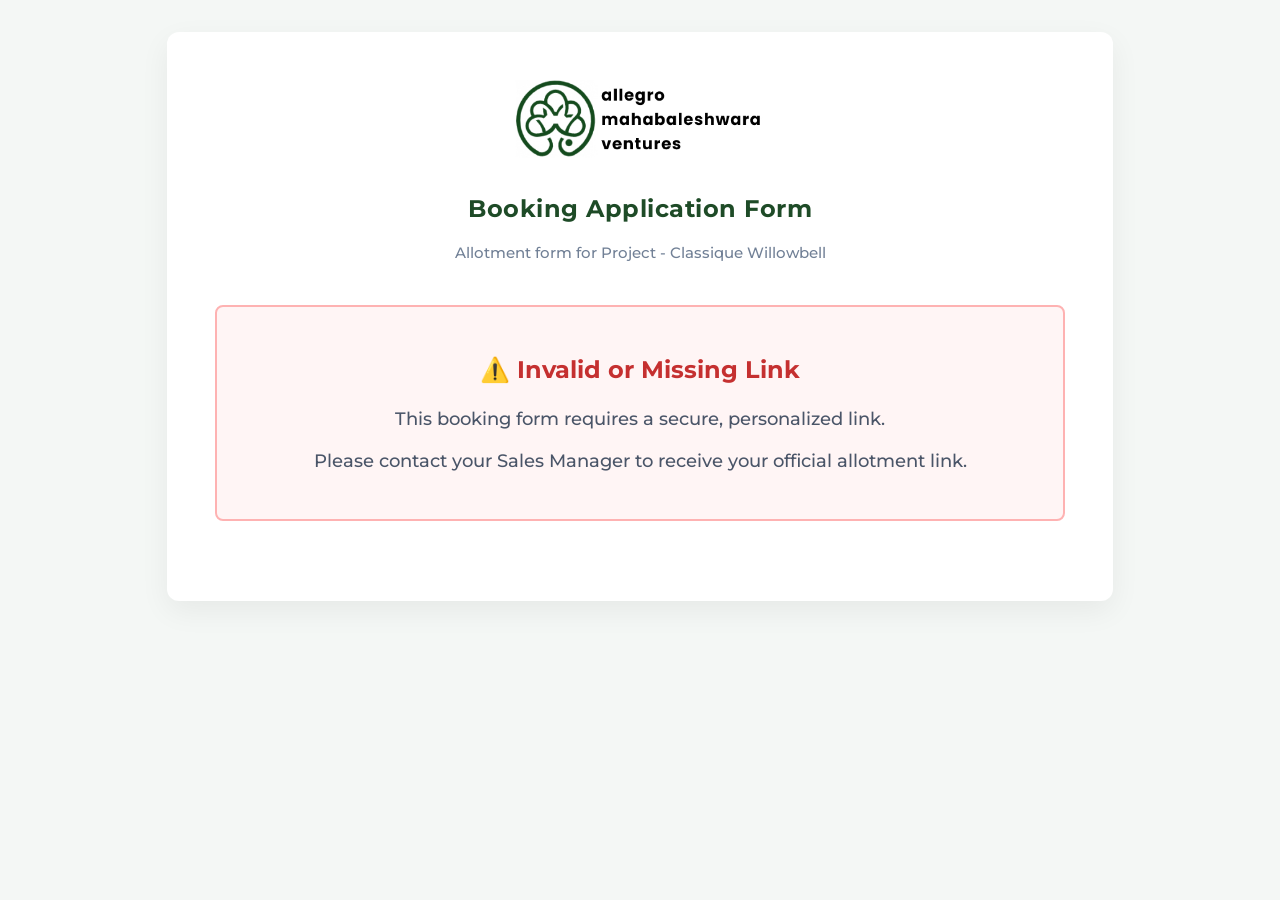
<file: index.html>
<!DOCTYPE html>
<html lang="en">
<head>
<meta charset="UTF-8">
<meta name="viewport" content="width=device-width, initial-scale=1.0">
<title>Booking Application Form - Classique Willowbell</title>

<link rel="icon" type="image/png" href="favicon-96x96.png" sizes="96x96" />
<link rel="icon" type="image/svg+xml" href="favicon.svg" />
<link rel="shortcut icon" href="favicon.ico" />
<link rel="apple-touch-icon" sizes="180x180" href="apple-touch-icon.png" />
<link rel="manifest" href="site.webmanifest" />

<link rel="preconnect" href="https://fonts.googleapis.com">
<link rel="preconnect" href="https://fonts.gstatic.com" crossorigin>
<link href="https://fonts.googleapis.com/css2?family=Montserrat:wght@400;500;600;700&display=swap" rel="stylesheet">
<style>
  :root { --primary: #1E4B27; --primary-hover: #14361A; --bg: #F4F7F5; --surface: #FFFFFF; --text: #2d3748; --border: #CBD5E0; --error: #E53E3E; }
  body { font-family: 'Montserrat', sans-serif; background-color: var(--bg); color: var(--text); display: flex; justify-content: center; padding: 2rem; margin: 0; }
  .form-container { background: var(--surface); padding: 3rem; border-radius: 12px; box-shadow: 0 10px 30px rgba(0,0,0,0.06); width: 100%; max-width: 850px; }
  .logo-container { text-align: center; margin-bottom: 2rem; }
  .logo-container img { max-width: 250px; height: auto; }
  h2 { margin-top: 0; color: var(--primary); font-weight: 700; text-align: center; letter-spacing: 0.5px;}
  p.subtitle { color: #718096; font-size: 0.95rem; margin-bottom: 2.5rem; text-align: center; font-weight: 500; line-height: 1.5;}
  
  .step-indicator { display: flex; justify-content: space-between; margin-bottom: 2.5rem; position: relative; }
  .step-indicator::before { content: ''; position: absolute; top: 50%; left: 0; right: 0; height: 3px; background: var(--border); z-index: 1; transform: translateY(-50%); }
  .step-dot { width: 30px; height: 30px; border-radius: 50%; background: var(--surface); border: 3px solid var(--border); z-index: 2; display: flex; align-items: center; justify-content: center; font-weight: bold; color: #718096; transition: all 0.3s; }
  .step-dot.active { border-color: var(--primary); background: var(--primary); color: white; }
  .step-dot.completed { border-color: var(--primary); background: var(--surface); color: var(--primary); }

  .form-step { display: none; animation: fadeIn 0.4s ease; }
  .form-step.active { display: block; }
  @keyframes fadeIn { from { opacity: 0; transform: translateY(10px); } to { opacity: 1; transform: translateY(0); } }

  .section-title { font-size: 1.25rem; font-weight: 700; color: var(--primary); border-bottom: 2px solid var(--primary); padding-bottom: 0.5rem; margin-bottom: 1.5rem; }
  .form-group { margin-bottom: 1.5rem; }
  .form-row { display: flex; gap: 1.5rem; flex-wrap: wrap; }
  .form-row > .form-group { flex: 1; min-width: 200px; }
  label { display: block; font-size: 0.9rem; font-weight: 600; margin-bottom: 0.5rem; color: #4A5568; }
  .required { color: var(--error); }
  .hint { font-size: 0.8rem; color: #718096; margin-bottom: 0.5rem; display: block;}
  
  input[type="text"], input[type="email"], input[type="tel"], input[type="date"], select, textarea { width: 100%; padding: 0.85rem; border: 1px solid var(--border); border-radius: 6px; font-size: 1rem; box-sizing: border-box; transition: all 0.2s; font-family: inherit; background-color: #F7FAFC; }
  input:focus, select:focus, textarea:focus { outline: none; border-color: var(--primary); box-shadow: 0 0 0 3px rgba(30, 75, 39, 0.15); background-color: #FFFFFF; }

  .radio-group { display: flex; gap: 1.5rem; align-items: center; padding: 0.5rem 0; }
  .radio-group label { font-weight: 500; display: flex; align-items: center; gap: 0.5rem; margin-bottom: 0; cursor: pointer; color: #4A5568;}
  .radio-group input[type="radio"] { width: auto; accent-color: var(--primary); width: 1.2rem; height: 1.2rem; cursor: pointer;}
  
  .toggle-block { background: #F7FAFC; border: 1px solid var(--border); padding: 1.5rem; border-radius: 8px; margin-bottom: 1.5rem; text-align: center; }
  .toggle-block p { font-size: 1.1rem; font-weight: 600; color: var(--primary); margin-top: 0; margin-bottom: 1rem; }
  .toggle-block .radio-group { justify-content: center; gap: 3rem; }
  .conditional-content { display: none; margin-top: 2rem; }

  input[type="file"] { display: block; width: 100%; padding: 0.75rem; font-size: 0.9rem; color: #718096; background: #F7FAFC; border: 1px dashed var(--border); border-radius: 6px; cursor: pointer; }
  .file-hint { font-size: 0.8rem; color: #718096; margin-top: 0.35rem; }

  .address-block { background: #FFFFFF; border: 1px solid var(--border); padding: 1.2rem; border-radius: 8px; margin-top: 0.5rem; margin-bottom: 1.5rem; }
  .address-title { font-size: 0.95rem; font-weight: 700; color: var(--primary); margin-bottom: 1rem; border-bottom: 1px dashed var(--border); padding-bottom: 0.5rem; display: flex; justify-content: space-between; align-items: center; }
  .sync-checkbox { display: flex; align-items: center; gap: 0.5rem; font-size: 0.85rem; cursor: pointer; color: #4A5568; font-weight: 600; margin-bottom: 0;}
  .sync-checkbox input { width: auto; cursor: pointer; }

  .btn-container { display: flex; justify-content: space-between; margin-top: 2.5rem; gap: 1rem; }
  .btn-outline { background: transparent; color: var(--primary); border: 2px solid var(--primary); padding: 1rem 2rem; border-radius: 8px; font-weight: 700; cursor: pointer; font-family: inherit; font-size: 1rem; transition: all 0.2s; }
  .btn-outline:hover { background: rgba(30, 75, 39, 0.05); }
  .btn-primary { background: var(--primary); color: white; border: none; padding: 1rem 2rem; border-radius: 8px; font-weight: 700; cursor: pointer; font-family: inherit; font-size: 1rem; transition: background 0.2s; flex-grow: 1; text-align: center; }
  .btn-primary:hover { background: var(--primary-hover); }

  .add-coapp-btn { background: #E2E8F0; color: var(--text); border: 2px dashed var(--border); padding: 1rem; width: 100%; border-radius: 8px; font-weight: 600; cursor: pointer; margin-top: 1rem; font-family: inherit; transition: all 0.2s; }
  .add-coapp-btn:hover { border-color: var(--primary); color: var(--primary); background: #F7FAFC; }
  
  .remove-coapp-btn { background: transparent; color: var(--error); border: none; font-size: 0.85rem; font-weight: 600; cursor: pointer; text-decoration: underline; padding: 0; }
  
  .coapp-card { background: #FFFFFF; border: 1px solid var(--border); padding: 2rem; border-radius: 8px; margin-bottom: 1.5rem; box-shadow: 0 4px 6px rgba(0,0,0,0.02); display: none; animation: fadeIn 0.4s ease; }
  .coapp-header { display: flex; justify-content: space-between; align-items: center; border-bottom: 2px solid var(--primary); padding-bottom: 0.5rem; margin-bottom: 1.5rem; }
  .coapp-header h3 { margin: 0; font-size: 1.1rem; color: var(--primary); }

  .summary-card { background: #EDF2F7; border-left: 5px solid var(--primary); padding: 1.5rem; border-radius: 6px; margin-bottom: 1.5rem; }
  .summary-row { display: flex; justify-content: space-between; margin-bottom: 0.5rem; border-bottom: 1px solid #E2E8F0; padding-bottom: 0.5rem; }
  .summary-row:last-child { margin-bottom: 0; border-bottom: none; padding-bottom: 0; }
  .summary-label { font-weight: 600; color: #4A5568; }
  .summary-value { font-weight: 700; color: var(--primary); font-size: 1.1rem;}
  
  .hard-stop { background: #FFF5F5; border: 1px solid #FEB2B2; padding: 1rem; border-radius: 6px; margin-top: 1.5rem; }
  .hard-stop label { font-size: 1rem; color: #C53030; display: flex; align-items: flex-start; gap: 0.75rem; margin-bottom: 0;}
  .hard-stop input { width: 1.2rem; height: 1.2rem; margin-top: 0.15rem; accent-color: #C53030; cursor: pointer;}
  .hard-stop p { margin: 0.5rem 0 0 2rem; font-size: 0.85rem; color: #718096; font-weight: 500;}

  #status-message { margin-top: 1.5rem; text-align: center; font-weight: 600; font-size: 1rem; min-height: 20px; }
  .id-block { background: #F7FAFC; padding: 1.5rem; border: 1px solid var(--border); border-radius: 8px; }
</style>
</head>
<body>

<div class="form-container">
  <div class="logo-container"><img src="logo-amv.jpg" alt="Allegro Mahabaleshwara Ventures Logo"></div>
  <h2>Booking Application Form</h2>
  <p class="subtitle">Allotment form for Project - Classique Willowbell</p>

  <!-- THE FAILSAFE ERROR SCREEN -->
  <div id="failsafe-error" style="display: none; background: #FFF5F5; border: 2px solid #FEB2B2; padding: 3rem 2rem; border-radius: 8px; text-align: center; margin-bottom: 2rem;">
    <h3 style="color: #C53030; margin-top: 0; font-size: 1.5rem;">⚠️ Invalid or Missing Link</h3>
    <p style="color: #4A5568; font-size: 1.1rem; font-weight: 500; margin-bottom: 0;">This booking form requires a secure, personalized link.<br><br>Please contact your Sales Manager to receive your official allotment link.</p>
  </div>

  <div class="step-indicator">
    <div class="step-dot active" id="dot-1">1</div>
    <div class="step-dot" id="dot-2">2</div>
    <div class="step-dot" id="dot-3">3</div>
    <div class="step-dot" id="dot-4">4</div>
    <div class="step-dot" id="dot-5">5</div>
  </div>
  
  <form id="bookingForm">
    
    <!-- STEP 1: ALLOTMENT SUMMARY -->
    <div class="form-step active" id="step-1">
      <div class="section-title">Step 1: Allotment Confirmation</div>
      <div class="summary-card">
        <div class="summary-row"><span class="summary-label">Allocated Unit Number</span><span class="summary-value" id="display_unit">Loading...</span></div>
        <div class="summary-row"><span class="summary-label">Unit Type</span><span class="summary-value" id="display_type">Loading...</span></div>
        <div class="summary-row"><span class="summary-label">Floor Level</span><span class="summary-value" id="display_floor">Loading...</span></div>
        <div class="summary-row"><span class="summary-label">Parking Slot</span><span class="summary-value" id="display_parking">Loading...</span></div>
      </div>
      <input type="hidden" name="allocated_unit_no" id="hidden_unit">
      <input type="hidden" name="unit_type" id="hidden_type">
      <input type="hidden" name="floor_level" id="hidden_floor">

      <div class="hard-stop">
        <label><input type="checkbox" id="confirmAllotment" required> I confirm that the apartment allotment details shown above are correct.</label>
        <p>Details incorrect? Please do not proceed. Contact your Sales Manager immediately.</p>
      </div>

      <div class="btn-container">
        <button type="button" class="btn-primary" onclick="nextStep('step-1', 'step-2', 1)">Continue to Next Step</button>
      </div>
    </div>

    <!-- STEP 2: PRIMARY APPLICANT & FINANCE -->
    <div class="form-step" id="step-2">
      <div class="section-title">Step 2: Primary Applicant & Finance</div>
      
      <div class="form-group"><label>Full Name <span class="required">*</span></label><input type="text" name="applicant_1_name" placeholder="Enter full name" required></div>
      <div class="form-row">
        <div class="form-group"><label>Relative's Name <span class="required">*</span></label><input type="text" name="applicant_1_relation" required></div>
        <div class="form-group"><label>Relationship <span class="required">*</span></label><input type="text" name="applicant_1_relationship" placeholder="e.g. Father" required></div>
      </div>
      <div class="form-row">
        <div class="form-group"><label>Mobile Number <span class="required">*</span></label><input type="tel" name="applicant_1_mobile" required></div>
        <div class="form-group"><label>Date of Birth <span class="required">*</span></label><input type="date" name="applicant_1_dob" required></div>
      </div>
      <div class="form-group"><label>Email Address <span class="required">*</span></label><input type="email" name="applicant_1_email" required></div>

      <!-- APPLICANT 1 ID & UPLOADS -->
      <div class="form-row">
        <div class="form-group id-block">
          <label>PAN Number <span class="required">*</span></label>
          <input type="text" name="applicant_1_pan_number" maxlength="10" oninput="this.value = this.value.toUpperCase();" required>
          <label style="margin-top: 1.5rem;">Upload PAN Card <span class="required">*</span></label>
          <input type="file" name="applicant_1_pan_proof" accept=".pdf,image/*" onchange="checkFileSize(this)" required>
          <div class="file-hint">Max 10 MB.</div>
        </div>
        <div class="form-group id-block">
          <label>Aadhaar / Passport Number <span class="required">*</span></label>
          <input type="text" name="applicant_1_aadhaar_number" oninput="this.value = this.value.toUpperCase();" required>
          <label style="margin-top: 1.5rem;">Upload Aadhaar / Passport <span class="required">*</span></label>
          <input type="file" name="applicant_1_id_proof" accept=".pdf,image/*" onchange="checkFileSize(this)" required>
          <div class="file-hint">Max 10 MB.</div>
        </div>
      </div>

      <!-- APPLICANT 1 ADDRESS -->
      <div class="address-block">
        <div class="address-title">Permanent Address (As per ID Proof)</div>
        <div class="form-group"><label>Address Line 1 <span class="required">*</span></label><input type="text" name="applicant_1_address_line_1" required></div>
        <div class="form-group"><label>Address Line 2</label><input type="text" name="applicant_1_address_line_2"></div>
        <div class="form-row">
          <div class="form-group"><label>City / Town <span class="required">*</span></label><input type="text" name="applicant_1_city" required></div>
          <div class="form-group"><label>State / Province <span class="required">*</span></label><input type="text" name="applicant_1_state" required></div>
        </div>
        <div class="form-row">
          <div class="form-group"><label>PIN / Postal Code <span class="required">*</span></label><input type="text" name="applicant_1_pincode" required></div>
          <div class="form-group"><label>Country <span class="required">*</span></label><input type="text" name="applicant_1_country" value="India" required></div>
        </div>
      </div>

      <!-- FINANCE SECTION -->
      <div style="margin-top: 2rem; border-top: 1px solid var(--border); padding-top: 1.5rem;">
        <div class="form-group">
          <label>Reason for Purchase? <span class="required">*</span></label>
          <div class="radio-group">
            <label><input type="radio" name="purchaseReason" value="SELF OCCUPATION" required> Self Occupation</label>
            <label><input type="radio" name="purchaseReason" value="INVESTMENT" required> Investment</label>
          </div>
        </div>
        <div class="form-group">
          <label>Whether Institutional Finance Required? <span class="required">*</span></label>
          <div class="radio-group">
            <label><input type="radio" name="financeRequired" value="YES" onclick="toggleVisibility('financeBlock', true)" required> Yes</label>
            <label><input type="radio" name="financeRequired" value="NO" onclick="toggleVisibility('financeBlock', false)" required> No</label>
          </div>
        </div>
        <div class="form-group" id="financeBlock" style="display: none; padding-left: 1rem; border-left: 3px solid var(--primary);">
          <label for="loanExtent">What Extent of Loan is Required? <span class="required">*</span></label>
          <input type="text" id="loanExtent" name="loanExtent" placeholder="e.g. 50 Lakhs or 80%">
        </div>
      </div>

      <div class="btn-container">
        <button type="button" class="btn-outline" onclick="prevStep('step-2', 'step-1', 2)">Back</button>
        <button type="button" class="btn-primary" onclick="nextStep('step-2', 'step-3', 2)">Next Step</button>
      </div>
    </div>

    <!-- STEP 3: DYNAMIC CO-APPLICANTS (UP TO 3) -->
    <div class="form-step" id="step-3">
      <div class="section-title">Step 3: Co-Applicant Details</div>
      
      <div class="toggle-block">
        <p>Would you like to add any Co-Applicants? (Max 3)</p>
        <div class="radio-group">
          <label><input type="radio" name="has_coapps" value="YES" onclick="initCoApps(true)"> Yes</label>
          <label><input type="radio" name="has_coapps" value="NO" onclick="initCoApps(false)" checked> No</label>
        </div>
      </div>

      <div id="coAppWrapper" class="conditional-content" style="background: transparent; border: none; padding: 0;">
        
        <!-- APPLICANT 2 BLOCK -->
        <div class="coapp-card" id="app2Block">
          <div class="coapp-header">
            <h3>Applicant 2 (Co-Applicant)</h3>
            <button type="button" class="remove-coapp-btn" onclick="removeCoApp(2)">Remove</button>
          </div>
          <div class="form-group"><label>Full Name <span class="required">*</span></label><input type="text" name="applicant_2_name" disabled></div>
          <div class="form-row">
            <div class="form-group"><label>Relative's Name <span class="required">*</span></label><input type="text" name="applicant_2_relation" disabled></div>
            <div class="form-group"><label>Relationship <span class="required">*</span></label><input type="text" name="applicant_2_relationship" disabled></div>
          </div>
          <div class="form-row">
            <div class="form-group"><label>Mobile Number <span class="required">*</span></label><input type="tel" name="applicant_2_mobile" disabled></div>
            <div class="form-group"><label>Date of Birth <span class="required">*</span></label><input type="date" name="applicant_2_dob" disabled></div>
          </div>
          <div class="form-group"><label>Email Address <span class="required">*</span></label><input type="email" name="applicant_2_email" disabled></div>
          <div class="form-row">
            <div class="form-group id-block"><label>PAN Number <span class="required">*</span></label><input type="text" name="applicant_2_pan_number" maxlength="10" oninput="this.value = this.value.toUpperCase();" disabled><label style="margin-top: 1.5rem;">Upload PAN Card <span class="required">*</span></label><input type="file" name="applicant_2_pan_proof" accept=".pdf,image/*" onchange="checkFileSize(this)" disabled></div>
            <div class="form-group id-block"><label>Aadhaar / Passport <span class="required">*</span></label><input type="text" name="applicant_2_aadhaar_number" oninput="this.value = this.value.toUpperCase();" disabled><label style="margin-top: 1.5rem;">Upload Document <span class="required">*</span></label><input type="file" name="applicant_2_id_proof" accept=".pdf,image/*" onchange="checkFileSize(this)" disabled></div>
          </div>
          <div class="address-block">
            <div class="address-title">Permanent Address <label class="sync-checkbox"><input type="checkbox" id="sameAsApp1_app2" onchange="syncAddress('applicant_2_', this.checked)" disabled> Same as Applicant 1</label></div>
            <div class="form-group"><label>Address Line 1 <span class="required">*</span></label><input type="text" name="applicant_2_address_line_1" disabled></div>
            <div class="form-group"><label>Address Line 2</label><input type="text" name="applicant_2_address_line_2" disabled></div>
            <div class="form-row"><div class="form-group"><label>City / Town <span class="required">*</span></label><input type="text" name="applicant_2_city" disabled></div><div class="form-group"><label>State <span class="required">*</span></label><input type="text" name="applicant_2_state" disabled></div></div>
            <div class="form-row"><div class="form-group"><label>PIN <span class="required">*</span></label><input type="text" name="applicant_2_pincode" disabled></div><div class="form-group"><label>Country <span class="required">*</span></label><input type="text" name="applicant_2_country" disabled></div></div>
          </div>
        </div>

        <!-- APPLICANT 3 BLOCK -->
        <div class="coapp-card" id="app3Block">
          <div class="coapp-header">
            <h3>Applicant 3 (Co-Applicant)</h3>
            <button type="button" class="remove-coapp-btn" onclick="removeCoApp(3)">Remove</button>
          </div>
          <div class="form-group"><label>Full Name <span class="required">*</span></label><input type="text" name="applicant_3_name" disabled></div>
          <div class="form-row">
            <div class="form-group"><label>Relative's Name <span class="required">*</span></label><input type="text" name="applicant_3_relation" disabled></div>
            <div class="form-group"><label>Relationship <span class="required">*</span></label><input type="text" name="applicant_3_relationship" disabled></div>
          </div>
          <div class="form-row">
            <div class="form-group"><label>Mobile Number <span class="required">*</span></label><input type="tel" name="applicant_3_mobile" disabled></div>
            <div class="form-group"><label>Date of Birth <span class="required">*</span></label><input type="date" name="applicant_3_dob" disabled></div>
          </div>
          <div class="form-group"><label>Email Address <span class="required">*</span></label><input type="email" name="applicant_3_email" disabled></div>
          <div class="form-row">
            <div class="form-group id-block"><label>PAN Number <span class="required">*</span></label><input type="text" name="applicant_3_pan_number" maxlength="10" oninput="this.value = this.value.toUpperCase();" disabled><label style="margin-top: 1.5rem;">Upload PAN Card <span class="required">*</span></label><input type="file" name="applicant_3_pan_proof" accept=".pdf,image/*" onchange="checkFileSize(this)" disabled></div>
            <div class="form-group id-block"><label>Aadhaar / Passport <span class="required">*</span></label><input type="text" name="applicant_3_aadhaar_number" oninput="this.value = this.value.toUpperCase();" disabled><label style="margin-top: 1.5rem;">Upload Document <span class="required">*</span></label><input type="file" name="applicant_3_id_proof" accept=".pdf,image/*" onchange="checkFileSize(this)" disabled></div>
          </div>
          <div class="address-block">
            <div class="address-title">Permanent Address <label class="sync-checkbox"><input type="checkbox" id="sameAsApp1_app3" onchange="syncAddress('applicant_3_', this.checked)" disabled> Same as Applicant 1</label></div>
            <div class="form-group"><label>Address Line 1 <span class="required">*</span></label><input type="text" name="applicant_3_address_line_1" disabled></div>
            <div class="form-group"><label>Address Line 2</label><input type="text" name="applicant_3_address_line_2" disabled></div>
            <div class="form-row"><div class="form-group"><label>City / Town <span class="required">*</span></label><input type="text" name="applicant_3_city" disabled></div><div class="form-group"><label>State <span class="required">*</span></label><input type="text" name="applicant_3_state" disabled></div></div>
            <div class="form-row"><div class="form-group"><label>PIN <span class="required">*</span></label><input type="text" name="applicant_3_pincode" disabled></div><div class="form-group"><label>Country <span class="required">*</span></label><input type="text" name="applicant_3_country" disabled></div></div>
          </div>
        </div>

        <!-- APPLICANT 4 BLOCK -->
        <div class="coapp-card" id="app4Block">
          <div class="coapp-header">
            <h3>Applicant 4 (Co-Applicant)</h3>
            <button type="button" class="remove-coapp-btn" onclick="removeCoApp(4)">Remove</button>
          </div>
          <div class="form-group"><label>Full Name <span class="required">*</span></label><input type="text" name="applicant_4_name" disabled></div>
          <div class="form-row">
            <div class="form-group"><label>Relative's Name <span class="required">*</span></label><input type="text" name="applicant_4_relation" disabled></div>
            <div class="form-group"><label>Relationship <span class="required">*</span></label><input type="text" name="applicant_4_relationship" disabled></div>
          </div>
          <div class="form-row">
            <div class="form-group"><label>Mobile Number <span class="required">*</span></label><input type="tel" name="applicant_4_mobile" disabled></div>
            <div class="form-group"><label>Date of Birth <span class="required">*</span></label><input type="date" name="applicant_4_dob" disabled></div>
          </div>
          <div class="form-group"><label>Email Address <span class="required">*</span></label><input type="email" name="applicant_4_email" disabled></div>
          <div class="form-row">
            <div class="form-group id-block"><label>PAN Number <span class="required">*</span></label><input type="text" name="applicant_4_pan_number" maxlength="10" oninput="this.value = this.value.toUpperCase();" disabled><label style="margin-top: 1.5rem;">Upload PAN Card <span class="required">*</span></label><input type="file" name="applicant_4_pan_proof" accept=".pdf,image/*" onchange="checkFileSize(this)" disabled></div>
            <div class="form-group id-block"><label>Aadhaar / Passport <span class="required">*</span></label><input type="text" name="applicant_4_aadhaar_number" oninput="this.value = this.value.toUpperCase();" disabled><label style="margin-top: 1.5rem;">Upload Document <span class="required">*</span></label><input type="file" name="applicant_4_id_proof" accept=".pdf,image/*" onchange="checkFileSize(this)" disabled></div>
          </div>
          <div class="address-block">
            <div class="address-title">Permanent Address <label class="sync-checkbox"><input type="checkbox" id="sameAsApp1_app4" onchange="syncAddress('applicant_4_', this.checked)" disabled> Same as Applicant 1</label></div>
            <div class="form-group"><label>Address Line 1 <span class="required">*</span></label><input type="text" name="applicant_4_address_line_1" disabled></div>
            <div class="form-group"><label>Address Line 2</label><input type="text" name="applicant_4_address_line_2" disabled></div>
            <div class="form-row"><div class="form-group"><label>City / Town <span class="required">*</span></label><input type="text" name="applicant_4_city" disabled></div><div class="form-group"><label>State <span class="required">*</span></label><input type="text" name="applicant_4_state" disabled></div></div>
            <div class="form-row"><div class="form-group"><label>PIN <span class="required">*</span></label><input type="text" name="applicant_4_pincode" disabled></div><div class="form-group"><label>Country <span class="required">*</span></label><input type="text" name="applicant_4_country" disabled></div></div>
          </div>
        </div>

        <button type="button" class="add-coapp-btn" id="addCoAppBtn" onclick="addNextCoApp()">+ Add Another Co-Applicant</button>
      </div>

      <div class="btn-container">
        <button type="button" class="btn-outline" onclick="prevStep('step-3', 'step-2', 3)">Back</button>
        <button type="button" class="btn-primary" onclick="nextStep('step-3', 'step-4', 3)">Next Step</button>
      </div>
    </div>

    <!-- STEP 4: NOMINEE -->
    <div class="form-step" id="step-4">
      <div class="section-title">Step 4: Nominee Details</div>
      <div class="toggle-block">
        <p>Would you like to assign a Nominee?</p>
        <div class="radio-group">
          <label><input type="radio" name="has_nominee" value="YES" onclick="toggleRequiredBlock('nomineeBlock', true)"> Yes</label>
          <label><input type="radio" name="has_nominee" value="NO" onclick="toggleRequiredBlock('nomineeBlock', false)" checked> No</label>
        </div>
      </div>

      <div id="nomineeBlock" class="conditional-content">
        <div class="form-group"><label>Full Name <span class="required">*</span></label><input type="text" name="nominee_name" disabled></div>
        <div class="form-row"><div class="form-group"><label>Relative's Name <span class="required">*</span></label><input type="text" name="nominee_relation" disabled></div><div class="form-group"><label>Relationship <span class="required">*</span></label><input type="text" name="nominee_relationship" disabled></div></div>
        <div class="form-row"><div class="form-group"><label>Mobile Number <span class="required">*</span></label><input type="tel" name="nominee_mobile" disabled></div><div class="form-group"><label>Email Address <span class="required">*</span></label><input type="email" name="nominee_email" disabled></div></div>

        <div class="address-block">
          <div class="address-title">Permanent Address <label class="sync-checkbox"><input type="checkbox" id="sameAsApp1_nominee" onchange="syncAddress('nominee_', this.checked)" disabled> Same as Applicant 1</label></div>
          <div class="form-group"><label>Address Line 1 <span class="required">*</span></label><input type="text" name="nominee_address_line_1" disabled></div>
          <div class="form-group"><label>Address Line 2</label><input type="text" name="nominee_address_line_2" disabled></div>
          <div class="form-row"><div class="form-group"><label>City <span class="required">*</span></label><input type="text" name="nominee_city" disabled></div><div class="form-group"><label>State <span class="required">*</span></label><input type="text" name="nominee_state" disabled></div></div>
          <div class="form-row"><div class="form-group"><label>PIN <span class="required">*</span></label><input type="text" name="nominee_pincode" disabled></div><div class="form-group"><label>Country <span class="required">*</span></label><input type="text" name="nominee_country" disabled></div></div>
        </div>
      </div>

      <div class="btn-container">
        <button type="button" class="btn-outline" onclick="prevStep('step-4', 'step-3', 4)">Back</button>
        <button type="button" class="btn-primary" onclick="nextStep('step-4', 'step-5', 4)">Next Step</button>
      </div>
    </div>

    <!-- STEP 5: GPA & SUBMIT -->
    <div class="form-step" id="step-5">
      <div class="section-title">Step 5: Power of Attorney (GPA)</div>
      <div class="toggle-block">
        <p>Are you using a Power of Attorney (GPA) for this booking?</p>
        <div class="radio-group">
          <label><input type="radio" name="has_gpa" value="YES" onclick="toggleRequiredBlock('gpaBlock', true)"> Yes</label>
          <label><input type="radio" name="has_gpa" value="NO" onclick="toggleRequiredBlock('gpaBlock', false)" checked> No</label>
        </div>
      </div>

      <div id="gpaBlock" class="conditional-content">
        <div class="form-row"><div class="form-group" style="flex: 2;"><label>GPA Holder Name <span class="required">*</span></label><input type="text" name="gpa_name" disabled></div><div class="form-group" style="flex: 1;"><label>Date of Birth <span class="required">*</span></label><input type="date" name="gpa_dob" disabled></div></div>
        <div class="form-row"><div class="form-group"><label>Relative's Name <span class="required">*</span></label><input type="text" name="gpa_relation" disabled></div><div class="form-group"><label>Relationship <span class="required">*</span></label><input type="text" name="gpa_relationship" disabled></div></div>
        <div class="form-row"><div class="form-group"><label>Mobile <span class="required">*</span></label><input type="tel" name="gpa_mobile" disabled></div><div class="form-group"><label>Email <span class="required">*</span></label><input type="email" name="gpa_email" disabled></div></div>

        <div class="address-block">
          <div class="address-title">Permanent Address (As per document)</div>
          <div class="form-group"><label>Address Line 1 <span class="required">*</span></label><input type="text" name="gpa_address_line_1" disabled></div>
          <div class="form-group"><label>Address Line 2</label><input type="text" name="gpa_address_line_2" disabled></div>
          <div class="form-row"><div class="form-group"><label>City <span class="required">*</span></label><input type="text" name="gpa_city" disabled></div><div class="form-group"><label>State <span class="required">*</span></label><input type="text" name="gpa_state" disabled></div></div>
          <div class="form-row"><div class="form-group"><label>PIN <span class="required">*</span></label><input type="text" name="gpa_pincode" disabled></div><div class="form-group"><label>Country <span class="required">*</span></label><input type="text" name="gpa_country" disabled></div></div>
        </div>
        <div class="form-group"><label>Upload Registered GPA Document <span class="required">*</span></label><input type="file" name="gpa_document" accept=".pdf,image/*" onchange="checkFileSize(this)" disabled><div class="file-hint">Max 10 MB.</div></div>
      </div>

      <div class="btn-container">
        <button type="button" class="btn-outline" onclick="prevStep('step-5', 'step-4', 5)">Back</button>
        <button type="submit" class="btn-primary" id="submitBtn">Submit Final Application</button>
      </div>
      <div id="status-message"></div>
    </div>
  </form>
</div>

<script>
  // ---------------------------------------------------------
  // URL PARAMS & DIGITAL RECEIPT POPULATION (WITH FAILSAFE)
  // ---------------------------------------------------------
  document.addEventListener("DOMContentLoaded", function() {
    const urlParams = new URLSearchParams(window.location.search);
    
    const unit = urlParams.get('unit');
    const type = urlParams.get('type');
    const floor = urlParams.get('floor');
    const name = urlParams.get('name');
    const phone = urlParams.get('phone');
    const lead = urlParams.get('lead');
    const parking = urlParams.get('parking');

    // THE FAILSAFE TRIGGER - Blocks access if the URL is naked
    if (!unit && !lead) {
      document.getElementById('bookingForm').style.display = 'none';
      document.querySelector('.step-indicator').style.display = 'none';
      document.getElementById('failsafe-error').style.display = 'block';
      return; // Stop the rest of the script from running
    }

    if(unit) { document.getElementById('display_unit').innerText = unit; document.getElementById('hidden_unit').value = unit; }
    if(type) { document.getElementById('display_type').innerText = type; document.getElementById('hidden_type').value = type; }
    if(floor) { document.getElementById('display_floor').innerText = floor; document.getElementById('hidden_floor').value = floor; }
    
    // NEW PARKING LOGIC
    const parkingDisplay = document.getElementById('display_parking');
    if (parking && parking.trim() !== "") {
      parkingDisplay.innerText = parking;
    } else {
      parkingDisplay.innerText = "Not Selected - You can select this later";
      parkingDisplay.style.fontSize = "0.85rem";
      parkingDisplay.style.color = "#718096";
      parkingDisplay.style.fontWeight = "600";
    }

    const nameField = document.querySelector('input[name="applicant_1_name"]');
    if (nameField && name) nameField.value = name;
    const phoneField = document.querySelector('input[name="applicant_1_mobile"]');
    if (phoneField && phone) phoneField.value = phone;
  });

  // AUTO-TITLE CASE
  document.addEventListener('input', function(e) {
    const target = e.target;
    if (!target.name) return;
    const skipTypes = ['email', 'tel', 'file', 'date', 'radio', 'checkbox', 'hidden'];
    if (skipTypes.includes(target.type) || target.name.includes('pan_number') || target.name.includes('aadhaar_number')) return;
    if (target.tagName === 'INPUT' || target.tagName === 'TEXTAREA') {
      let start = target.selectionStart, end = target.selectionEnd;
      target.value = target.value.replace(/\b\w/g, c => c.toUpperCase());
      target.setSelectionRange(start, end);
    }
  });

  // NAVIGATION & VALIDATION
  function nextStep(currentStepId, nextStepId, stepNum) {
    const currentStep = document.getElementById(currentStepId);
    const inputs = currentStep.querySelectorAll('input:not([disabled]), select:not([disabled]), textarea:not([disabled])');
    for (let input of inputs) { if (!input.checkValidity()) { input.reportValidity(); return; } }
    currentStep.classList.remove('active'); document.getElementById(nextStepId).classList.add('active');
    document.getElementById(`dot-${stepNum}`).classList.add('completed'); document.getElementById(`dot-${stepNum + 1}`).classList.add('active');
    window.scrollTo({ top: 0, behavior: 'smooth' });
  }
  function prevStep(currentStepId, prevStepId, stepNum) {
    document.getElementById(currentStepId).classList.remove('active'); document.getElementById(prevStepId).classList.add('active');
    document.getElementById(`dot-${stepNum}`).classList.remove('active'); document.getElementById(`dot-${stepNum - 1}`).classList.remove('completed');
    window.scrollTo({ top: 0, behavior: 'smooth' });
  }

  // DYNAMIC CO-APPLICANTS (UP TO 4 TOTAL)
  let activeCoApps = 0; 

  function initCoApps(show) {
    const wrapper = document.getElementById('coAppWrapper');
    if (show) {
      wrapper.style.display = 'block';
      if (activeCoApps === 0) addNextCoApp(); 
    } else {
      wrapper.style.display = 'none';
      removeCoApp(4); removeCoApp(3); removeCoApp(2); 
    }
  }

  function addNextCoApp() {
    activeCoApps++;
    const num = activeCoApps + 1; // 1 co-app -> Applicant 2
    if (num > 4) return;
    
    const block = document.getElementById(`app${num}Block`);
    block.style.display = 'block';
    
    // Require inputs and dynamically inject "India" for country
    block.querySelectorAll('input:not([type="checkbox"])').forEach(inp => {
      if (!inp.name.includes('line_2')) inp.setAttribute('required', 'true');
      inp.removeAttribute('disabled');
      if (inp.name.includes('_country') && !inp.value) inp.value = 'India'; 
    });
    
    // Enable checkbox as well
    const syncCheck = block.querySelector('input[type="checkbox"]');
    if(syncCheck) syncCheck.removeAttribute('disabled');

    if (activeCoApps >= 3) document.getElementById('addCoAppBtn').style.display = 'none';
  }

  function removeCoApp(num) {
    const block = document.getElementById(`app${num}Block`);
    if (!block) return;
    block.style.display = 'none';
    
    // Un-require and disable inputs to prevent them from sending data or blocking validation
    block.querySelectorAll('input').forEach(inp => {
      inp.removeAttribute('required');
      inp.setAttribute('disabled', 'true'); 
      if (inp.type !== 'checkbox' && inp.type !== 'radio') inp.value = '';
    });
    
    if (activeCoApps >= (num - 1)) activeCoApps = num - 2; 
    document.getElementById('addCoAppBtn').style.display = 'block';
    if(activeCoApps === 0 && document.querySelector('input[name="has_coapps"][value="YES"]').checked) {
       document.querySelector('input[name="has_coapps"][value="NO"]').click();
    }
  }

  // UTILITIES
  function toggleVisibility(id, show) {
    const el = document.getElementById(id), input = document.getElementById('loanExtent');
    if(show) { el.style.display = 'block'; input.setAttribute('required', 'true'); } else { el.style.display = 'none'; input.removeAttribute('required'); input.value = ''; }
  }
  
  function toggleRequiredBlock(blockId, isRequired) {
    const block = document.getElementById(blockId); block.style.display = isRequired ? 'block' : 'none';
    const inputs = block.querySelectorAll('input:not([type="checkbox"])');
    inputs.forEach(inp => {
      if (isRequired) {
        if (!inp.name.includes('line_2')) inp.setAttribute('required', 'true');
        inp.removeAttribute('disabled');
        // Programmatically add "India" only when enabled
        if (inp.name.includes('_country') && !inp.value) inp.value = 'India';
      } else {
        inp.removeAttribute('required');
        inp.setAttribute('disabled', 'true'); 
        inp.value = ''; 
      }
    });
    
    const checkboxes = block.querySelectorAll('input[type="checkbox"]');
    checkboxes.forEach(cb => isRequired ? cb.removeAttribute('disabled') : cb.setAttribute('disabled', 'true'));
  }
  
  function checkFileSize(input) { if (input.files && input.files[0] && input.files[0].size > 10 * 1024 * 1024) { alert("File size exceeds 10 MB. Please choose a smaller file."); input.value = ""; } }

  // ADDRESS SYNC LOGIC (Scales to 4 Apps + Nominee)
  const addressFields = ['address_line_1', 'address_line_2', 'city', 'state', 'pincode', 'country'];
  
  function syncAddress(targetPrefix, isChecked) {
    addressFields.forEach(field => {
      const sourceEl = document.querySelector(`[name="applicant_1_${field}"]`);
      const targetEl = document.querySelector(`[name="${targetPrefix}${field}"]`);
      if (sourceEl && targetEl) {
        if (isChecked) { targetEl.value = sourceEl.value; targetEl.readOnly = true; targetEl.style.backgroundColor = '#e9ecef'; targetEl.style.pointerEvents = 'none'; } 
        else { targetEl.value = field === 'country' ? 'India' : ''; targetEl.readOnly = false; targetEl.style.backgroundColor = '#FFFFFF'; targetEl.style.pointerEvents = 'auto'; }
      }
    });
  }

  document.addEventListener('input', function(e) {
    if (e.target.name && e.target.name.startsWith('applicant_1_')) {
      const fieldSuffix = e.target.name.replace('applicant_1_', '');
      if (addressFields.includes(fieldSuffix)) {
        for(let i=2; i<=4; i++) {
           let cb = document.getElementById(`sameAsApp1_app${i}`);
           if (cb && cb.checked) { let target = document.querySelector(`[name="applicant_${i}_${fieldSuffix}"]`); if(target) target.value = e.target.value; }
        }
        let nomCb = document.getElementById('sameAsApp1_nominee');
        if (nomCb && nomCb.checked) { let target = document.querySelector(`[name="nominee_${fieldSuffix}"]`); if(target) target.value = e.target.value; }
      }
    }
  });

  // SUBMISSION TO APPS SCRIPT
  const fileToBase64 = (file) => new Promise((resolve, reject) => { const reader = new FileReader(); reader.onload = () => resolve({ name: file.name, mimeType: file.type, base64: reader.result.split(',')[1] }); reader.onerror = error => reject(error); reader.readAsDataURL(file); });
  const form = document.getElementById('bookingForm');
  const statusMsg = document.getElementById('status-message');
  const submitBtn = document.getElementById('submitBtn');

  form.addEventListener('submit', async (e) => {
    e.preventDefault(); 
    submitBtn.textContent = 'Processing Application...'; submitBtn.style.opacity = '0.8'; submitBtn.disabled = true;
    statusMsg.style.color = '#1E4B27'; statusMsg.textContent = 'Transferring data securely. Do not close this page...';
    try {
      const formData = new FormData(form);
      const payload = {};
      const urlParams = new URLSearchParams(window.location.search);
      payload['Lead_ID'] = urlParams.get('lead') ? urlParams.get('lead') : "PENDING-MATCH";

      for (let [key, value] of formData.entries()) {
        if (value instanceof File && value.size > 0) { payload[key] = await fileToBase64(value); } 
        else if (!(value instanceof File)) { payload[key] = value; }
      }

      // DO NOT CHANGE THIS URL
      const response = await fetch('https://script.google.com/macros/s/AKfycbwkqKFIiVtpVUI_5BbHOFc5bdefL_gJ8LRYDQ4d0_O9Ol6cQy-jE-p3-VgqH4IGPZ8Q7A/exec', {
        method: 'POST', headers: { 'Content-Type': 'text/plain;charset=utf-8' }, body: JSON.stringify(payload)
      });
      const result = await response.json();
      if (result.status === "success") { window.location.href = "thank-you.html"; } else { throw new Error(result.message); }
    } catch (error) {
      statusMsg.style.color = '#E53E3E'; statusMsg.textContent = 'Error submitting application. Please try again.';
      console.error(error); submitBtn.textContent = 'Submit Final Application'; submitBtn.style.opacity = '1'; submitBtn.disabled = false;
    }
  });
</script>
</body>
</html>
</file>
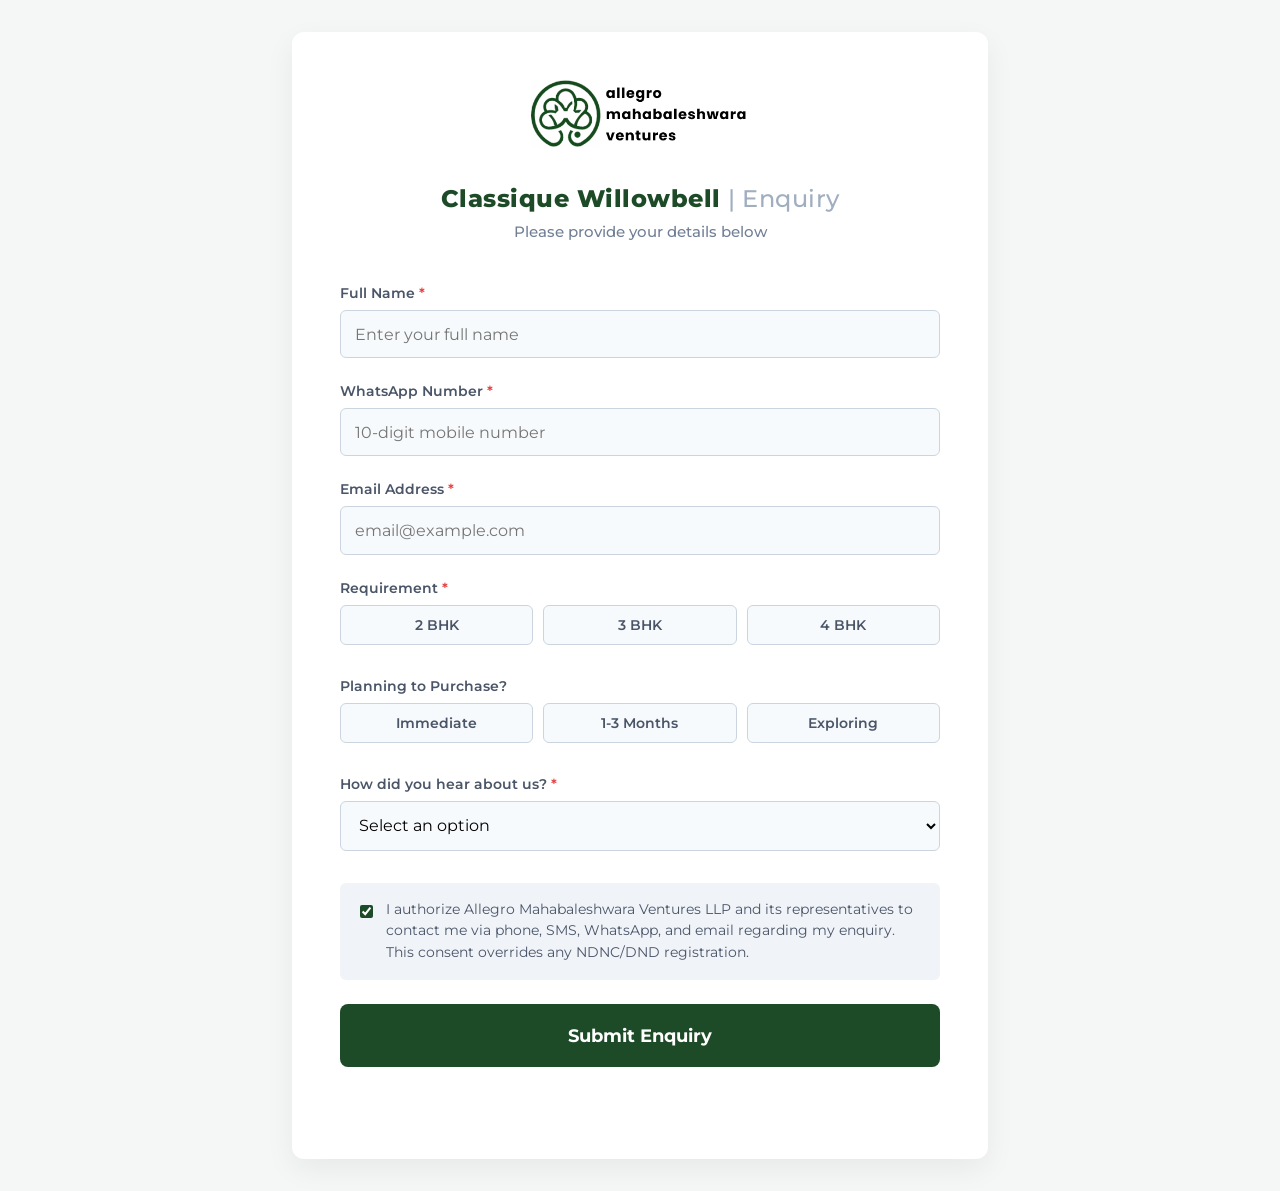
<file: enquiry.html>
<!DOCTYPE html>
<html lang="en">
<head>
<meta charset="UTF-8">
<meta name="viewport" content="width=device-width, initial-scale=1.0">
<title>Classique Willowbell | Enquiry</title>

<link rel="icon" type="image/png" href="favicon-96x96.png" sizes="96x96" />
<link rel="icon" type="image/svg+xml" href="favicon.svg" />
<link rel="shortcut icon" href="favicon.ico" />
<link rel="apple-touch-icon" sizes="180x180" href="apple-touch-icon.png" />
<link rel="manifest" href="site.webmanifest" />

<link rel="preconnect" href="https://fonts.googleapis.com">
<link rel="preconnect" href="https://fonts.gstatic.com" crossorigin>
<link href="https://fonts.googleapis.com/css2?family=Montserrat:wght@400;500;600;700;800&display=swap" rel="stylesheet">
<style>
  :root { 
    --primary: #1E4B27; 
    --primary-hover: #14361A; 
    --bg: #F4F7F5; 
    --surface: #FFFFFF; 
    --text: #2d3748; 
    --border: #CBD5E0;
    --error: #E53E3E;
  }
  
  body { 
    font-family: 'Montserrat', sans-serif; 
    background-color: var(--bg); 
    color: var(--text); 
    display: flex; 
    justify-content: center; 
    padding: 2rem; 
    margin: 0; 
  }
  
  .form-container { 
    background: var(--surface); 
    padding: 3rem; 
    border-radius: 12px; 
    box-shadow: 0 10px 30px rgba(0,0,0,0.06); 
    width: 100%; 
    max-width: 600px; 
  }

  .logo-container {
    text-align: center;
    margin-bottom: 2rem;
  }

  .logo-container img {
    max-width: 220px;
    height: auto;
  }
  
  h2 { margin-top: 0; text-align: center; letter-spacing: 0.5px; margin-bottom: 0.5rem;}
  .project-highlight { color: var(--primary); font-weight: 800; }
  .enquiry-text { color: #A0AEC0; font-weight: 500; }
  
  p.subtitle { color: #718096; font-size: 0.95rem; margin-bottom: 2.5rem; text-align: center; font-weight: 500; line-height: 1.5; margin-top: 0;}
  
  .form-group { margin-bottom: 1.5rem; }
  
  label { display: block; font-size: 0.9rem; font-weight: 600; margin-bottom: 0.5rem; color: #4A5568; }
  .required { color: var(--error); }
  
  input[type="text"], input[type="email"], input[type="tel"], select { 
    width: 100%; 
    padding: 0.85rem; 
    border: 1px solid var(--border); 
    border-radius: 6px; 
    font-size: 1rem; 
    box-sizing: border-box; 
    transition: all 0.2s; 
    font-family: inherit;
    background-color: #F7FAFC;
  }
  
  input:focus, select:focus { 
    outline: none; 
    border-color: var(--primary); 
    box-shadow: 0 0 0 3px rgba(30, 75, 39, 0.15); 
    background-color: #FFFFFF;
  }

  .radio-btn-group {
    display: flex;
    gap: 10px;
  }
  .radio-btn-group input[type="radio"] {
    display: none;
  }
  .radio-btn-group label {
    flex: 1;
    text-align: center;
    background: #F7FAFC;
    border: 1px solid var(--border);
    padding: 10px;
    border-radius: 6px;
    cursor: pointer;
    font-weight: 600;
    color: #4A5568;
    transition: all 0.2s;
  }
  .radio-btn-group input[type="radio"]:checked + label {
    background: var(--primary);
    color: white;
    border-color: var(--primary);
  }

  .hidden-field {
    display: none;
    margin-top: 1rem;
    animation: fadeIn 0.3s ease-in-out;
  }

  @keyframes fadeIn {
    from { opacity: 0; transform: translateY(-5px); }
    to { opacity: 1; transform: translateY(0); }
  }

  .disclaimer-box {
    background: #F0F4F8;
    padding: 1rem;
    border-radius: 6px;
    font-size: 0.8rem;
    line-height: 1.5;
    color: #4A5568;
    display: flex;
    align-items: flex-start;
    gap: 10px;
    margin-top: 2rem;
  }
  .disclaimer-box input[type="checkbox"] {
    margin-top: 3px;
    width: 1.2rem;
    height: 1.2rem;
    cursor: pointer;
    accent-color: var(--primary);
  }
  
  .submit-btn { 
    background: var(--primary); 
    color: white; 
    border: none; 
    padding: 1.25rem; 
    border-radius: 8px; 
    width: 100%; 
    font-size: 1.15rem; 
    font-weight: 700; 
    cursor: pointer; 
    transition: background 0.2s; 
    font-family: inherit;
    margin-top: 1.5rem;
  }
  .submit-btn:hover { background: var(--primary-hover); }
  
  #status-message { 
    margin-top: 1.5rem; 
    text-align: center; 
    font-weight: 600; 
    font-size: 1rem;
    min-height: 20px;
  }

  #success-screen {
    display: none;
    text-align: center;
    padding: 2rem 0;
  }
  .check-icon {
    width: 70px; height: 70px; background-color: #DEF7EC; color: #059669; border-radius: 50%;
    display: flex; align-items: center; justify-content: center; font-size: 35px; margin: 0 auto 1.5rem auto;
  }
</style>
</head>
<body>

<div class="form-container">
  <div class="logo-container">
    <img src="logo-amv.jpg" alt="Allegro Mahabaleshwara Ventures Logo">
  </div>
  
  <div id="form-screen">
    <h2><span class="project-highlight">Classique Willowbell</span> <span class="enquiry-text">| Enquiry</span></h2>
    <p class="subtitle">Please provide your details below</p>
    
    <form id="enquiryForm">
      
      <div class="form-group">
        <label>Full Name <span class="required">*</span></label>
        <input type="text" name="name" placeholder="Enter your full name" required>
      </div>

      <div class="form-group">
        <label>WhatsApp Number <span class="required">*</span></label>
        <input type="tel" name="whatsapp" placeholder="10-digit mobile number" pattern="[0-9]{10}" title="Please enter exactly 10 digits" required>
      </div>

      <div class="form-group">
        <label>Email Address <span class="required">*</span></label>
        <input type="email" name="email" placeholder="email@example.com" required>
      </div>

      <div class="form-group">
        <label>Requirement <span class="required">*</span></label>
        <div class="radio-btn-group">
          <input type="radio" id="req2" name="requirement" value="2 BHK" required>
          <label for="req2">2 BHK</label>
          
          <input type="radio" id="req3" name="requirement" value="3 BHK">
          <label for="req3">3 BHK</label>
          
          <input type="radio" id="req4" name="requirement" value="4 BHK">
          <label for="req4">4 BHK</label>
        </div>
      </div>

      <div class="form-group">
        <label>Planning to Purchase?</label>
        <div class="radio-btn-group" style="font-size: 0.85rem;">
          <input type="radio" id="time1" name="timeline" value="Immediate">
          <label for="time1">Immediate</label>
          
          <input type="radio" id="time2" name="timeline" value="1-3 Months">
          <label for="time2">1-3 Months</label>
          
          <input type="radio" id="time3" name="timeline" value="Just Exploring">
          <label for="time3">Exploring</label>
        </div>
      </div>

      <div class="form-group">
        <label>How did you hear about us? <span class="required">*</span></label>
        <select id="sourceSelect" name="source" required onchange="handleSourceChange()">
          <option value="" disabled selected>Select an option</option>
          <option value="Online Ads">Online Ads (Google/Facebook)</option>
          <option value="Social Media">Social Media (Instagram/LinkedIn)</option>
          <option value="Print Ads">Print Ads / Newspaper</option>
          <option value="Billboards">Billboards / Hoardings</option>
          <option value="Referral">Referral (Friend/Family)</option>
          <option value="Other">Other</option>
        </select>

        <div id="dynamicSourceBox" class="hidden-field">
          <input type="text" id="sourceDetails" name="sourceDetails" placeholder="Please specify...">
        </div>
      </div>

      <div class="disclaimer-box">
        <input type="checkbox" id="consent" name="consent" checked required>
        <label for="consent" style="font-weight: 400; margin:0; cursor: pointer;">
          I authorize Allegro Mahabaleshwara Ventures LLP and its representatives to contact me via phone, SMS, WhatsApp, and email regarding my enquiry. This consent overrides any NDNC/DND registration.
        </label>
      </div>

      <button type="submit" class="submit-btn" id="submitBtn">Submit Enquiry</button>
      <div id="status-message"></div>
    </form>
  </div>

  <div id="success-screen">
    <div class="check-icon">✓</div>
    <h2>Thank You!</h2>
    <p style="color: #4A5568; margin-bottom: 2rem;">Your details have been successfully registered. A representative will be with you shortly.</p>
    <p style="font-size: 0.85rem; color: #A0AEC0;">Refreshing for next guest...</p>
  </div>

</div>

<script>
  function handleSourceChange() {
    const select = document.getElementById("sourceSelect");
    const dynamicBox = document.getElementById("dynamicSourceBox");
    const dynamicInput = document.getElementById("sourceDetails");
    
    if (select.value === "Referral" || select.value === "Other") {
      dynamicBox.style.display = "block";
      dynamicInput.placeholder = select.value === "Referral" ? "Enter Referral Name / Details" : "Please specify...";
      dynamicInput.required = true;
    } else {
      dynamicBox.style.display = "none";
      dynamicInput.value = "";
      dynamicInput.required = false;
    }
  }

  const form = document.getElementById('enquiryForm');
  const submitBtn = document.getElementById('submitBtn');
  const statusMsg = document.getElementById('status-message');
  const formScreen = document.getElementById('form-screen');
  const successScreen = document.getElementById('success-screen');

  form.addEventListener('submit', async (e) => {
    e.preventDefault(); 
    submitBtn.textContent = 'Submitting...';
    submitBtn.disabled = true;

    try {
      const formData = new FormData(form);
      const payload = Object.fromEntries(formData.entries());
      payload.consent = formData.has('consent') ? "Yes" : "No";

      // ==========================================
      // ROUTE 1: OLD Sales Team Sheet
      // ==========================================
      const oldUrl = 'https://script.google.com/macros/s/AKfycbwf-i_yDOzMMH0MqL9NkMLX7zp4vEzgRI44Fp9CCaT9UbJ1VZ02OZSVDpepU6QkZ4EReA/exec';
      const sendToOldSheet = fetch(oldUrl, {
        method: 'POST',
        headers: { 'Content-Type': 'text/plain;charset=utf-8' }, 
        body: JSON.stringify(payload)
      });

      // ==========================================
      // ROUTE 2: NEW Master AppSheet CRM
      // ==========================================
      const newUrl = 'https://script.google.com/macros/s/AKfycbxQi2GOzVPnttWNpGoyxLsGlpL8UG80GFKCbJQp4s1mjSrf1CpU9Q25hCys5W1iENydRg/exec';
      const sendToNewSheet = fetch(newUrl, {
        method: 'POST',
        headers: { 'Content-Type': 'text/plain;charset=utf-8' }, 
        body: JSON.stringify(payload)
      });

      await Promise.all([sendToOldSheet, sendToNewSheet]);
      
      formScreen.style.display = "none";
      successScreen.style.display = "block";
      
      setTimeout(() => {
        form.reset();
        document.getElementById('consent').checked = true;
        document.getElementById("dynamicSourceBox").style.display = "none";
        formScreen.style.display = "block";
        successScreen.style.display = "none";
        submitBtn.textContent = 'Submit Enquiry';
        submitBtn.disabled = false;
      }, 4000);

    } catch (error) {
      console.error(error);
      statusMsg.style.color = '#E53E3E'; 
      statusMsg.textContent = 'Error saving details. Please try again.';
      submitBtn.textContent = 'Submit Enquiry';
      submitBtn.disabled = false;
    }
  });
</script>
</body>
</html>
</file>
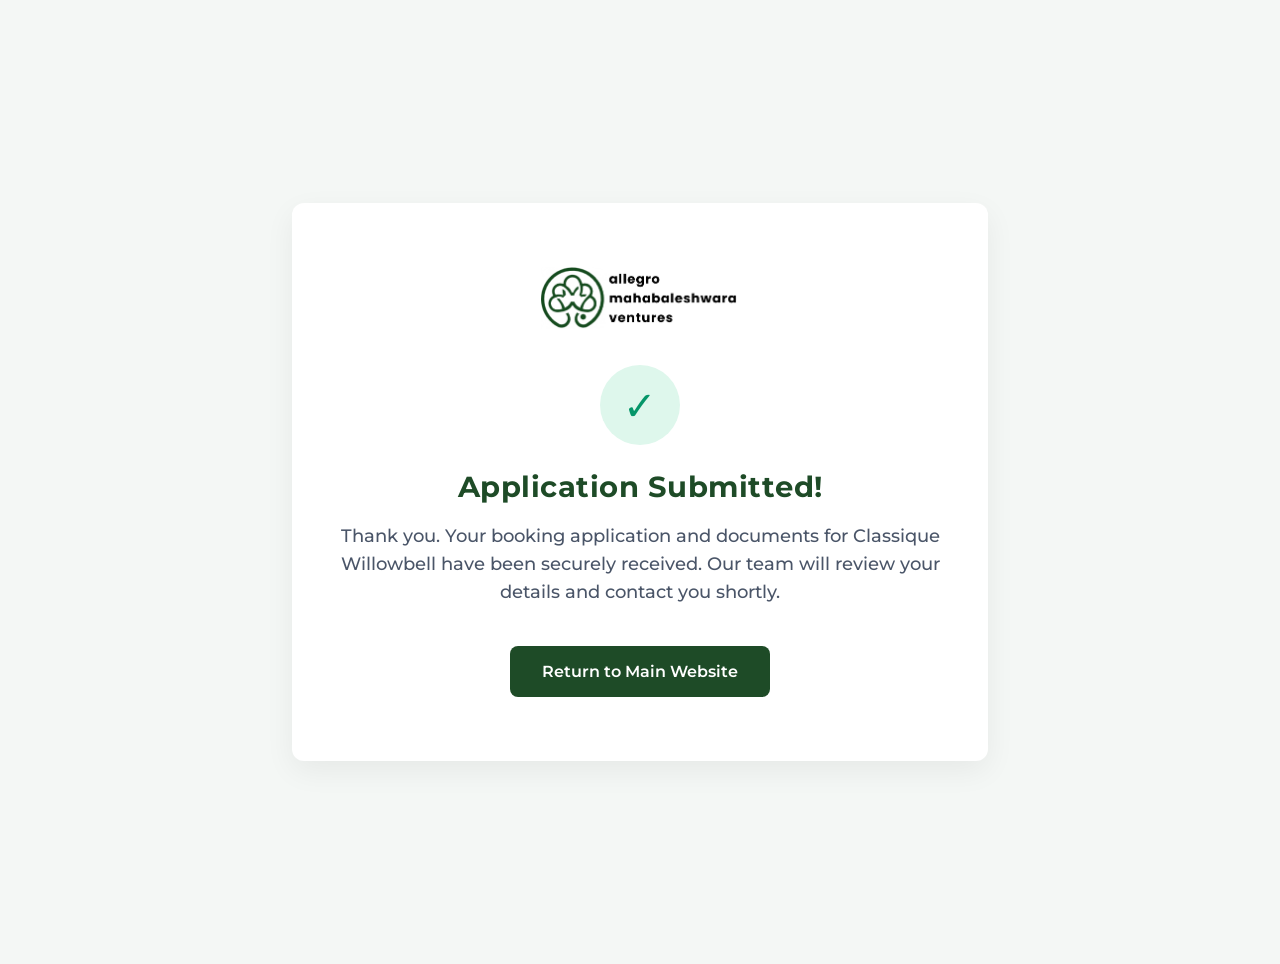
<file: thank-you.html>
<!DOCTYPE html>
<html lang="en">
<head>
<meta charset="UTF-8">
<meta name="viewport" content="width=device-width, initial-scale=1.0">
<title>Application Submitted - Classique Willowbell</title>

<link rel="icon" type="image/png" href="favicon-96x96.png" sizes="96x96" />
<link rel="icon" type="image/svg+xml" href="favicon.svg" />
<link rel="shortcut icon" href="favicon.ico" />
<link rel="apple-touch-icon" sizes="180x180" href="apple-touch-icon.png" />
<link rel="manifest" href="site.webmanifest" />

<link rel="preconnect" href="https://fonts.googleapis.com">
<link rel="preconnect" href="https://fonts.gstatic.com" crossorigin>
<link href="https://fonts.googleapis.com/css2?family=Montserrat:wght@400;500;600;700&display=swap" rel="stylesheet">
<style>
  :root { 
    --primary: #1E4B27; 
    --bg: #F4F7F5; 
    --surface: #FFFFFF; 
    --text: #2d3748; 
  }
  
  body { 
    font-family: 'Montserrat', sans-serif; 
    background-color: var(--bg); 
    color: var(--text); 
    display: flex; 
    justify-content: center; 
    align-items: center;
    min-height: 100vh;
    padding: 2rem; 
    margin: 0; 
  }
  
  .success-container { 
    background: var(--surface); 
    padding: 4rem 3rem; 
    border-radius: 12px; 
    box-shadow: 0 10px 30px rgba(0,0,0,0.06); 
    width: 100%; 
    max-width: 600px; 
    text-align: center;
    animation: fadeIn 0.5s ease-in-out;
  }

  @keyframes fadeIn {
    from { opacity: 0; transform: translateY(10px); }
    to { opacity: 1; transform: translateY(0); }
  }

  .logo-container {
    margin-bottom: 2rem;
  }

  .logo-container img {
    max-width: 200px;
    height: auto;
  }

  .check-icon {
    width: 80px;
    height: 80px;
    background-color: #DEF7EC;
    color: #059669;
    border-radius: 50%;
    display: flex;
    align-items: center;
    justify-content: center;
    font-size: 40px;
    margin: 0 auto 1.5rem auto;
  }
  
  h2 { margin-top: 0; color: var(--primary); font-weight: 700; letter-spacing: 0.5px; font-size: 1.8rem; margin-bottom: 1rem;}
  p.message { color: #4A5568; font-size: 1.1rem; margin-bottom: 2.5rem; line-height: 1.6; font-weight: 500;}
  
  .return-btn { 
    background: var(--primary); 
    color: white; 
    border: none; 
    padding: 1rem 2rem; 
    border-radius: 8px; 
    font-size: 1rem; 
    font-weight: 600; 
    cursor: pointer; 
    text-decoration: none;
    display: inline-block;
    transition: background 0.2s; 
  }
  .return-btn:hover { background: #14361A; }

</style>
</head>
<body>

<div class="success-container">
  <div class="logo-container">
    <img src="logo-amv.jpg" alt="Allegro Mahabaleshwara Ventures Logo">
  </div>
  
  <div class="check-icon">✓</div>
  
  <h2>Application Submitted!</h2>
  <p class="message">Thank you. Your booking application and documents for Classique Willowbell have been securely received. Our team will review your details and contact you shortly.</p>
  
  <a href="https://amvbuild.in/" class="return-btn">Return to Main Website</a>
</div>

</body>
</html>
</file>
